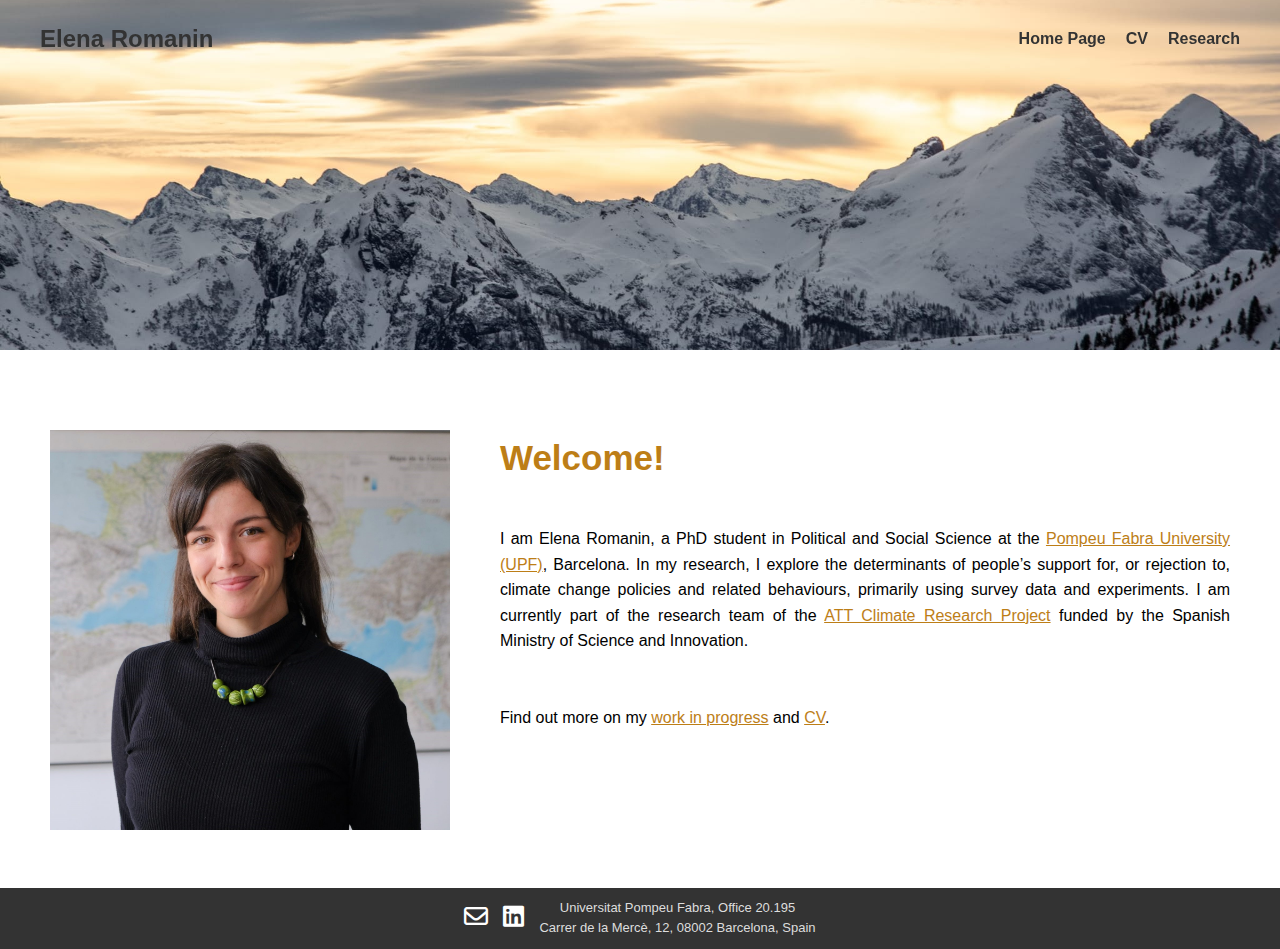
<file: index.html>
<!DOCTYPE html>
<html lang="en">
<head>
  <meta charset="UTF-8">
  <meta name="viewport" content="width=device-width, initial-scale=1.0">
  <meta http-equiv="X-UA-Compatible" content="ie=edge">
  <title>Elena Romanin - Home Page</title>
  <link rel="stylesheet" href="https://cdnjs.cloudflare.com/ajax/libs/font-awesome/6.0.0-beta3/css/all.min.css">
  <link rel="stylesheet" href="styles.css">
</head>
<body>
  <!-- Navbar -->
  <nav class="navbar">
    <div class="logo"><a href="index.html">Elena Romanin</a></div>
    <ul class="nav-links">
      <li><a href="index.html">Home Page</a></li>
      <li><a href="cv.html">CV</a></li>
      <li><a href="research.html">Research</a></li>
    </ul>
    <div class="burger">
      <div class="line1"></div>
      <div class="line2"></div>
      <div class="line3"></div>
    </div>
  </nav>

  <!-- Cover Photo -->
  <section class="cover-photo">
    <img src="files/portada3.jpeg" alt="Cover Photo"> 
  </section>

  <!-- About Me Section -->
  <section class="section about-me">
    <div class="container about-container">
      <!-- Foto de perfil vertical -->
      <div class="profile-image-vertical">
        <img src="files/elenaromanin.jpeg" alt="My Photo"> <!-- Cambia "your-photo-vertical.jpg" por la ruta de tu imagen -->
      </div>

      <!-- Descripción personal -->
      <div class="description">
        <h2>Welcome!</h2>
        <p> 
            I am Elena Romanin, a PhD student in Political and Social Science at the <a href="https://www.upf.edu/web/phd-political-and-social-sciences" target="_blank" class="custom-link">Pompeu Fabra University (UPF)</a>, Barcelona.  In my research, I explore the determinants of people’s support for, or rejection to, climate change policies and related behaviours, primarily using survey data and experiments. 
            I am currently part of the research team of the <a href="https://attclimate.net/en/about_en.html" target="_blank" class="custom-link">ATT Climate Research Project</a> funded by the Spanish Ministry of Science and Innovation.
            <br>
            <br>
            <br>
 
            Find out more on my <a href="research.html" class="custom-link">work in progress</a> and <a href="cv.html" class="custom-link">CV</a>.

        </p>
      </div>
    </div>
  </section>

<!-- Footer -->
  <footer class="footer">
    <div class="footer-content">
        <a href="mailto:elena.romanin@upf.it">
            <i class="fa-regular fa-envelope"></i>
        </a>
        <a href="https://www.linkedin.com/in/elena-romanin-296985189/" target="_blank">
            <i class="fa-brands fa-linkedin"></i>
        </a>
        <p>Universitat Pompeu Fabra, Office 20.195 <br>
        Carrer de la Mercè, 12, 08002 Barcelona, Spain</p>
    </div>
  </footer>

  <script src="script.js"></script>
</body>
</html>
</file>
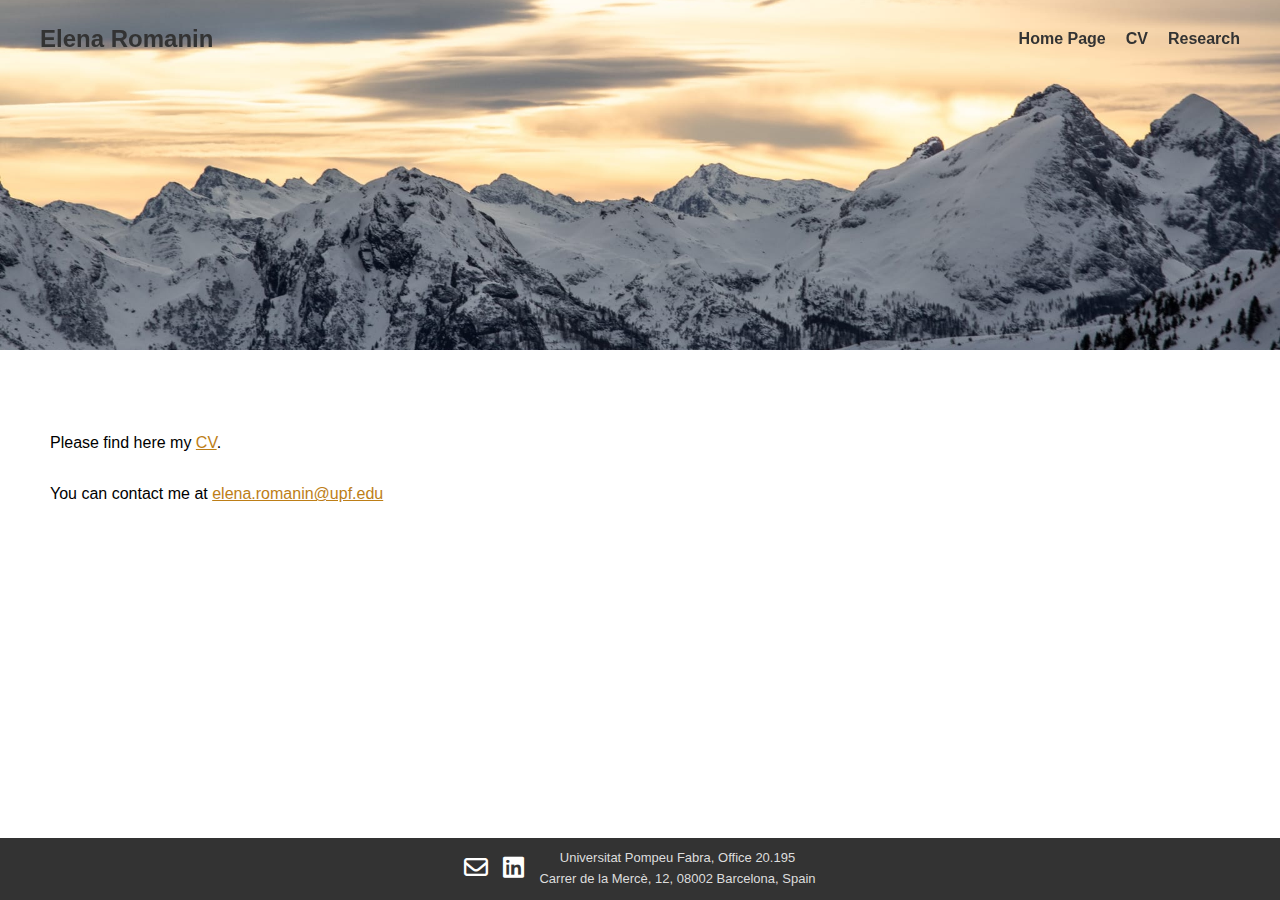
<file: cv.html>
<!DOCTYPE html>
<html lang="en">
<head>
  <meta charset="UTF-8">
  <meta name="viewport" content="width=device-width, initial-scale=1.0">
  <meta http-equiv="X-UA-Compatible" content="ie=edge">
  <title>Elena Romanin - CV</title>
  <link rel="stylesheet" href="https://cdnjs.cloudflare.com/ajax/libs/font-awesome/6.0.0-beta3/css/all.min.css">
  <link rel="stylesheet" href="styles.css">
</head>
<body>
  <!-- Navbar -->
  <nav class="navbar">
    <div class="logo"><a href="index.html">Elena Romanin</a></div>
    <ul class="nav-links">
      <li><a href="index.html">Home Page</a></li>
      <li><a href="cv.html">CV</a></li>
      <li><a href="research.html">Research</a></li>
    </ul>
    <div class="burger">
      <div class="line1"></div>
      <div class="line2"></div>
      <div class="line3"></div>
    </div>
  </nav>

  <!-- Cover Photo -->
  <section class="cover-photo">
    <img src="files/portada3.jpeg" alt="Cover Photo"> <!-- Cambia "cover-photo.jpg" por tu imagen de portada -->
  </section>

  <!-- CV Section -->
  <section class="section">
    <p>
      Please find here my <a href="files/cv_elena_romanin.pdf" class="custom-link">CV</a>.<br><br>
      You can contact me at <a href="mailto:elena.romanin@upf.it" class="custom-link">elena.romanin@upf.edu</a>
    </p>

    </p>
    <!-- Botón para descargar el PDF -->
    <!-- <div class="download-cv">
        <a href="files/cv_elena_romanin.pdf" class="btn-download" download>Download CV (PDF)</a>
    </div> -->
  </section>

  <!-- Footer -->
  <footer class="footer">
    <div class="footer-content">
        <a href="mailto:elena.romanin@upf.it">
            <i class="fa-regular fa-envelope"></i>
        </a>
        <a href="https://www.linkedin.com/in/elena-romanin-296985189/" target="_blank">
            <i class="fa-brands fa-linkedin"></i>
        </a>
        <p>Universitat Pompeu Fabra, Office 20.195 <br>
          Carrer de la Mercè, 12, 08002 Barcelona, Spain</p>
    </div>
  </footer>

  <script src="script.js"></script>
</body>
</html>
</file>
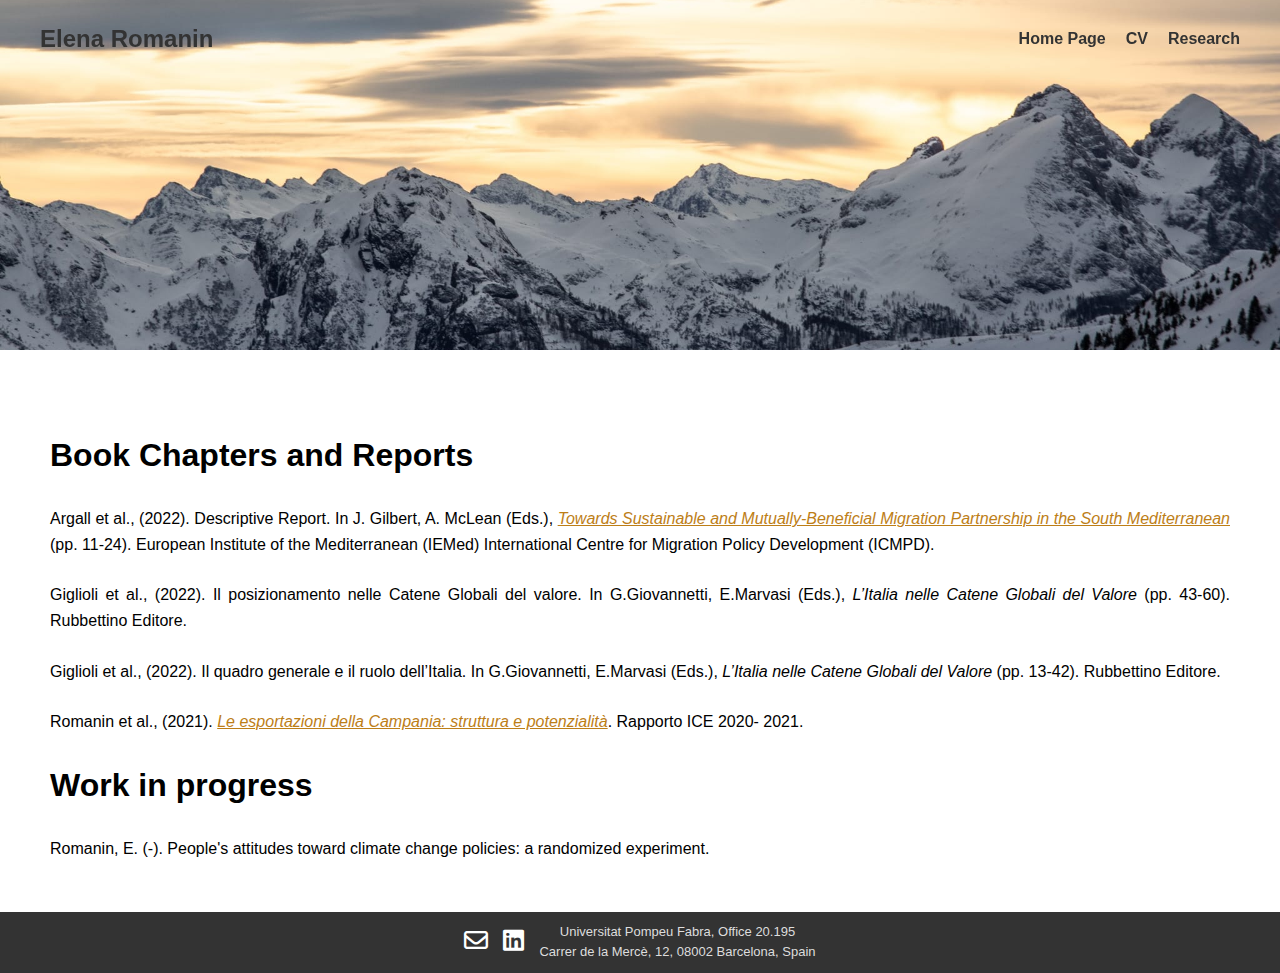
<file: research.html>
<!DOCTYPE html>
<html lang="en">
<head>
  <meta charset="UTF-8">
  <meta name="viewport" content="width=device-width, initial-scale=1.0">
  <meta http-equiv="X-UA-Compatible" content="ie=edge">
  <title>Elena Romanin - Research</title>
  <link rel="stylesheet" href="https://cdnjs.cloudflare.com/ajax/libs/font-awesome/6.0.0-beta3/css/all.min.css">
  <link rel="stylesheet" href="styles.css">
</head>
<body>
  <!-- Navbar -->
  <nav class="navbar">
    <div class="logo"><a href="index.html">Elena Romanin</a></div>
    <ul class="nav-links">
      <li><a href="index.html">Home Page</a></li>
      <li><a href="cv.html">CV</a></li>
      <li><a href="research.html">Research</a></li>
    </ul>
    <div class="burger">
      <div class="line1"></div>
      <div class="line2"></div>
      <div class="line3"></div>
    </div>
  </nav>

  <!-- Cover Photo -->
  <section class="cover-photo">
    <img src="files/portada3.jpeg" alt="Cover Photo">
  </section>

  <!-- Research Section -->
  <section class="section">
    <h1 style="margin-bottom: 25px;">Book Chapters and Reports</h1>
      <ul>
        <li style="margin-bottom: 25px; list-style-type: none;">Argall et al., (2022). Descriptive Report. In J. Gilbert, A. McLean (Eds.), <a href="https://www.iemed.org/wp-content/uploads/2022/06/20220426_EMM5_Euromesco_survey_Online-EMM5-version.pdf" target="_blank" class="custom-link"><i>Towards Sustainable and
          Mutually-Beneficial Migration Partnership in the South Mediterranean</i></a> (pp. 11-24). European Institute of
          the Mediterranean (IEMed) International Centre for Migration Policy Development (ICMPD).</li>
        <li style="margin-bottom: 25px; list-style-type: none;">Giglioli et al., (2022). Il posizionamento nelle Catene Globali del valore. In G.Giovannetti,
          E.Marvasi (Eds.), <i>L’Italia nelle Catene Globali del Valore</i> (pp. 43-60). Rubbettino Editore.</li>
        <li style="margin-bottom: 25px; list-style-type: none;"> Giglioli et al., (2022). Il quadro generale e il ruolo dell’Italia. In G.Giovannetti, E.Marvasi
          (Eds.), <i>L’Italia nelle Catene Globali del Valore</i> (pp. 13-42). Rubbettino Editore.</li>
        <li style="list-style-type: none;">Romanin et al., (2021). <a href="https://bit.ly/ICErapporto" target="_blank" class="custom-link"><i>Le esportazioni della Campania: struttura e potenzialità</i></a>. Rapporto ICE 2020-
          2021.</li>
      </ul>
    <h1 style="margin-top: 25px; margin-bottom: 25px; ">Work in progress</h1>
    <ul>
      <li style="list-style-type: none;">Romanin, E. (-). People's attitudes toward climate change policies: a randomized experiment.</li>
    </ul>
  </section>

  <!-- Footer -->
  <footer class="footer">
    <div class="footer-content">
        <a href="mailto:elena.romanin@upf.it">
            <i class="fa-regular fa-envelope"></i>
        </a>
        <a href="https://www.linkedin.com/in/elena-romanin-296985189/" target="_blank">
            <i class="fa-brands fa-linkedin"></i>
        </a>
        <p>Universitat Pompeu Fabra, Office 20.195 <br>
          Carrer de la Mercè, 12, 08002 Barcelona, Spain</p>
    </div>
  </footer>

  <script src="script.js"></script>
</body>
</html>
</file>
<file: styles.css>
* {
    margin: 0;
    padding: 0;
    box-sizing: border-box;
}

body {
    font-family: Arial, sans-serif;
    line-height: 1.6;
    height: 100%;
    display: flex;
    flex-direction: column;
    overflow-x: hidden;
    position: relative;
}

html, body {
    height: 100%;
    margin: 0;
    display: flex;
    flex-direction: column;
    
  }

/* Navbar styles */
.navbar {
    position: fixed; /* Posiciona la barra sobre el contenido */
    top: 0;
    width: 100%;
    background-color: transparent; /* Hace la barra transparente */
    color: #333; /* El texto será blanco para que contraste con la imagen */
    display: flex;
    justify-content: space-between;
    align-items: center;
    padding: 20px 40px; /* Ajusta el espaciado interno */
    z-index: 1000; /* Asegura que la barra de navegación esté encima de otros elementos */
    transition: background-color 0.2s ease, transform 0.2s ease; /* Suaviza la transición del color */
  }

  .navbar.scrolled {
    background-color: rgba(241, 208, 155, 0.9); /* Cambia el fondo a negro al hacer scroll */
    transition: background-color 0.2s ease;
  }
  
  .navbar .logo a {
    color: #333;
    text-decoration: none;
    font-size: 24px;
    font-weight: bold;
  }
  
  .navbar .nav-links {
    list-style: none;
    display: flex;
    font-weight: bold;
  }

  .navbar .nav-links li a:hover {
    color: #fff;
  }
  
  .navbar .nav-links li {
    margin-left: 20px;
  }
  
  .navbar .nav-links li a {
    color: #333;
    text-decoration: none;
  }

.burger {
    display: none;
    flex-direction: column;
    justify-content: space-between;
    width: 30px;
    height: 20px;
    cursor: pointer;
}

.burger div {
    width: 25px;
    height: 3px;
    background-color: #333;
    margin: 5px;
}

.section {
    flex: 1; /* Hace que la sección principal ocupe el espacio restante */
    padding: 50px;
    text-align: justify;
    background-color: #fff;
}

/* Media Queries for Mobile */
@media (max-width: 768px) {
    .navbar {
        padding: 15px 20px;
    }

    .nav-links {
        display: none;
        flex-direction: column;
        position: fixed;
        top: 0;
        right: 0;
        padding: 15px;
        padding-top: 70px;
        width: 50%;
        height: 100vh;
        max-width: none;
        z-index: 10000;
        text-decoration: underline;
        transform: translateX(100%);
        transition: transform 0.3s ease-in;
        background-color: rgba(241, 208, 155, 0.9);;
    }

    .nav-links li {
        margin: 10px 0;
        text-align: right;
        /* Alinea el texto a la derecha */
    }

    .nav-links li a {
        padding-right: 15px;
        width: 100%;
        /* Añade un poco de espacio desde el borde derecho */
    }

    /* Mostrar el menú cuando el burger se activa */
    .nav-links.active {
        display: flex !important;
        transform: translateX(0); /* Muestra el menú cuando está activo */
    }

    .burger {
        display: block;
        position: fixed;
        top: 20px;
        right: 20px;
        z-index: 10001;
        color: #333;
        /* position:fixed */
    }

    /* Flexbox for mobile */
    .about-container {
        flex-direction: column;
        text-align: center;
        width: 100%;
    }

    .section {
        padding: 20px; /* Reduce the padding for mobile */
        width: 100%; /* Make the section occupy the full width */
    }

    .section .description {
        width: 100%; /* Make the description occupy the full width */
    }

    .profile-image-vertical img {
        margin-bottom: 10px;
        width: 100%; /* Ajusta el tamaño de la imagen en móvil */
    }

    .cover-photo img {
        max-height: 250px; /* Ajuste de la altura de la imagen de portada en móvil */
        z-index: 1;
    }

}

/* About Me Section */

/* Estilos para el logo */
.logo a {
    color: white;
    /* Cambia el color a blanco */
    text-decoration: none;
    /* Elimina el subrayado */
    font-size: 24px;
    /* Ajusta el tamaño de la fuente si lo deseas */
    font-weight: bold;
    /* Puedes darle un estilo de fuente más fuerte */
}

.logo a:hover {
    color: #ddd;
}

/* Foto de portada */
.cover-photo img {
    width: 100%;
    height: auto;
    display: block;
    max-height: 350px;
    /* Ajusta esta altura según tu imagen */
    object-fit: cover;
    object-position: 50% 70%;
    margin-bottom: 30px;
    z-index: 1;
}

/* Contenedor para la descripción y la imagen de perfil */
.about-container {
    display: flex;
    align-items: flex-start;
    gap: 50px;
    max-width: 1200px;
    /* Ancho máximo del contenedor */
    margin: 0 auto;
    /* Centra el contenedor */

}

/* Imagen de perfil vertical */
.profile-image-vertical img {
    width: 400px;
    height: auto;
    object-fit: cover;
}

/* Descripción personal */
.description {
    flex: 1;
    text-align: justify;
    display: flex;
    flex-direction: column;
    justify-content: center;
}

.description h2 {
    font-size: 35px;
    margin-bottom: 40px;
    color: #bd7e17;
}

.description p {
    font-size: 16px;
    line-height: 1.6;
}

.custom-link {
    color: #bd7e17; /* Cambia el color del texto del enlace */
    text-decoration: underline; /* Asegura que esté subrayado */
    text-decoration-color: #bd7e17; /* Cambia el color del subrayado */
  }

/* Para pantallas pequeñas (móviles), la imagen y el texto se apilan */
@media (max-width: 768px) {
    .about-container {
        flex-direction: column;
        text-align: center;
    }

    .profile-image-vertical img {
        margin-bottom: 20px;
        width: 100%;
    }

    .nav-links {
        display: none;
    }

    .nav-links.active {
        display: flex;
    }
}

/* CV Section */

.cv-content-wrapper {
    display: flex;
    flex-direction: column;
    /* Predeterminado para móviles */
    gap: 50px;
}

.cv-left,
.cv-right {
    flex: 1;
}

.cv-section ul {
    list-style-type: none;
    padding-left: 0;
}

.cv-section ul li {
    margin-bottom: 10px;
    line-height: 1.6;
}

.cv-section .cv-left h2,
.cv-section .cv-right h2 {
    font-size: 20px;
}

.cv-section p,
.cv-section ul li {
    font-size: 14px;
    max-width: 800px;
    margin: 0 auto;
}

/* Media query para dividir en dos columnas en desktop */
@media (min-width: 768px) {
    .cv-content-wrapper {
        flex-direction: row;
        /* En pantallas más grandes, cambiar a dos columnas */
        justify-content: space-between;
    }

    .cv-left,
    .cv-right {
        margin: 0 10px;
        /* Espacio entre columnas */
    }
}

.download-cv {
    text-align: center;
    margin-top: 40px;
}

.btn-download {
    display: inline-block;
    padding: 10px 20px;
    background-color: #333;
    color: white;
    text-decoration: none;
    font-size: 16px;
    border-radius: 5px;
    transition: background-color 0.3s ease;
}

.btn-download:hover {
    background-color: #555;
}

/* Footer styles */
.footer {
    background-color: #333;
    color: white;
    text-align: center;
    padding: 10px 0;
    display: flex;
    justify-content: center;
    align-items: center;
    gap: 20px;
    width: 100%;
    position: relative;
    bottom: 0;
}

.footer-content {
    display: flex;
    align-items: center;
    gap: 15px;
}

.footer-content i {
    font-size: 24px;
    /* Tamaño del icono */
    color: white;
    /* Color blanco para los iconos */
}

.footer-content i:hover {
    color: #ddd;
    /* Cambia a un gris más claro cuando el cursor pase sobre el icono */
}

.footer-content p {
    margin: 0;
    font-size: 13px;
    color: #ddd;
    /* Color gris claro para la dirección */
}
</file>
